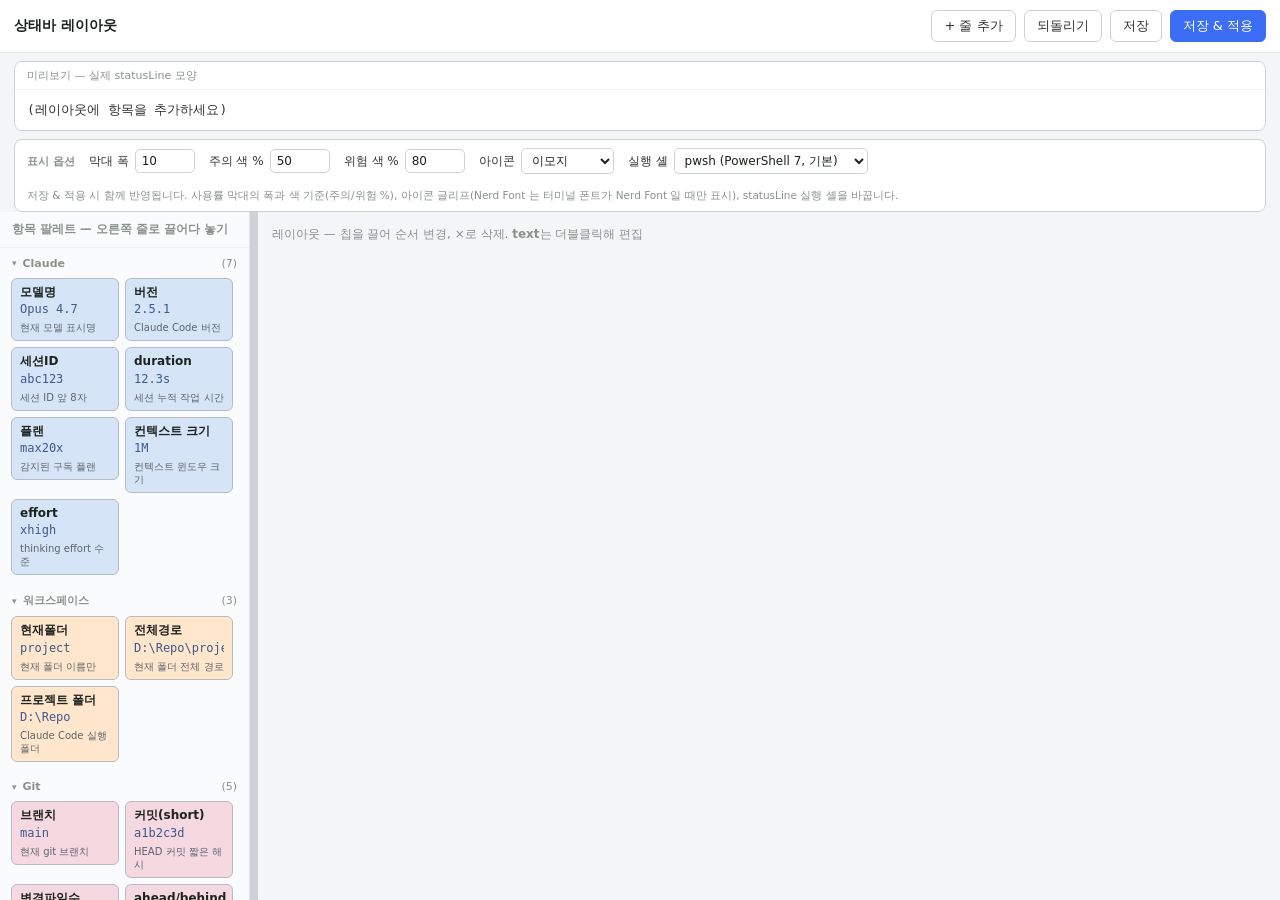
<file: ClaudeCodeStatusBar/web/index.html>
<!doctype html>
<html lang="ko">
<head>
<meta charset="utf-8">
<meta name="viewport" content="width=device-width, initial-scale=1">
<title>상태바 설정</title>
<link rel="stylesheet" href="app.css">
</head>
<body>
<div class="editor">
  <header class="toolbar">
    <span class="title">상태바 레이아웃</span>
    <div class="tools">
      <button id="addRow" class="btn">+ 줄 추가</button>
      <button id="reloadBtn" class="btn">되돌리기</button>
      <button id="saveBtn" class="btn">저장</button>
      <button id="applyBtn" class="btn primary">저장 &amp; 적용</button>
    </div>
  </header>

  <div id="toast" class="toast" hidden></div>

  <section class="preview-box">
    <div class="preview-head">미리보기 — 실제 statusLine 모양</div>
    <pre id="preview" class="preview">(레이아웃에 항목을 추가하세요)</pre>
  </section>

  <section class="opts">
    <span class="opts-title">표시 옵션</span>
    <label class="opt">막대 폭
      <input id="optBarW" type="number" min="4" max="40" step="1" value="10">
    </label>
    <label class="opt">주의 색 %
      <input id="optWarn" type="number" min="1" max="99" step="1" value="50">
    </label>
    <label class="opt">위험 색 %
      <input id="optCrit" type="number" min="2" max="100" step="1" value="80">
    </label>
    <label class="opt">아이콘
      <select id="optIcon">
        <option value="emoji">이모지</option>
        <option value="nerd">Nerd Font</option>
      </select>
    </label>
    <label class="opt">실행 셸
      <select id="optShell">
        <option value="pwsh">pwsh (PowerShell 7, 기본)</option>
        <option value="powershell">powershell (Windows 내장)</option>
      </select>
    </label>
    <span class="opts-hint">저장 &amp; 적용 시 함께 반영됩니다. 사용률 막대의 폭과 색 기준(주의/위험 %), 아이콘 글리프(Nerd Font 는 터미널 폰트가 Nerd Font 일 때만 표시), statusLine 실행 셸을 바꿉니다.</span>
  </section>

  <div class="main">
    <aside class="palette">
      <div class="palette-head">항목 팔레트 — 오른쪽 줄로 끌어다 놓기</div>
      <div id="paletteBody" class="palette-body"></div>
    </aside>
    <div id="splitter" class="splitter" title="드래그하여 팔레트/레이아웃 너비 조절"></div>
    <section class="canvas">
      <div class="canvas-head">레이아웃 — 칩을 끌어 순서 변경, ×로 삭제. <b>text</b>는 더블클릭해 편집</div>
      <div id="rows" class="rows"></div>
    </section>
  </div>
</div>
<script src="app.js"></script>
</body>
</html>
</file>
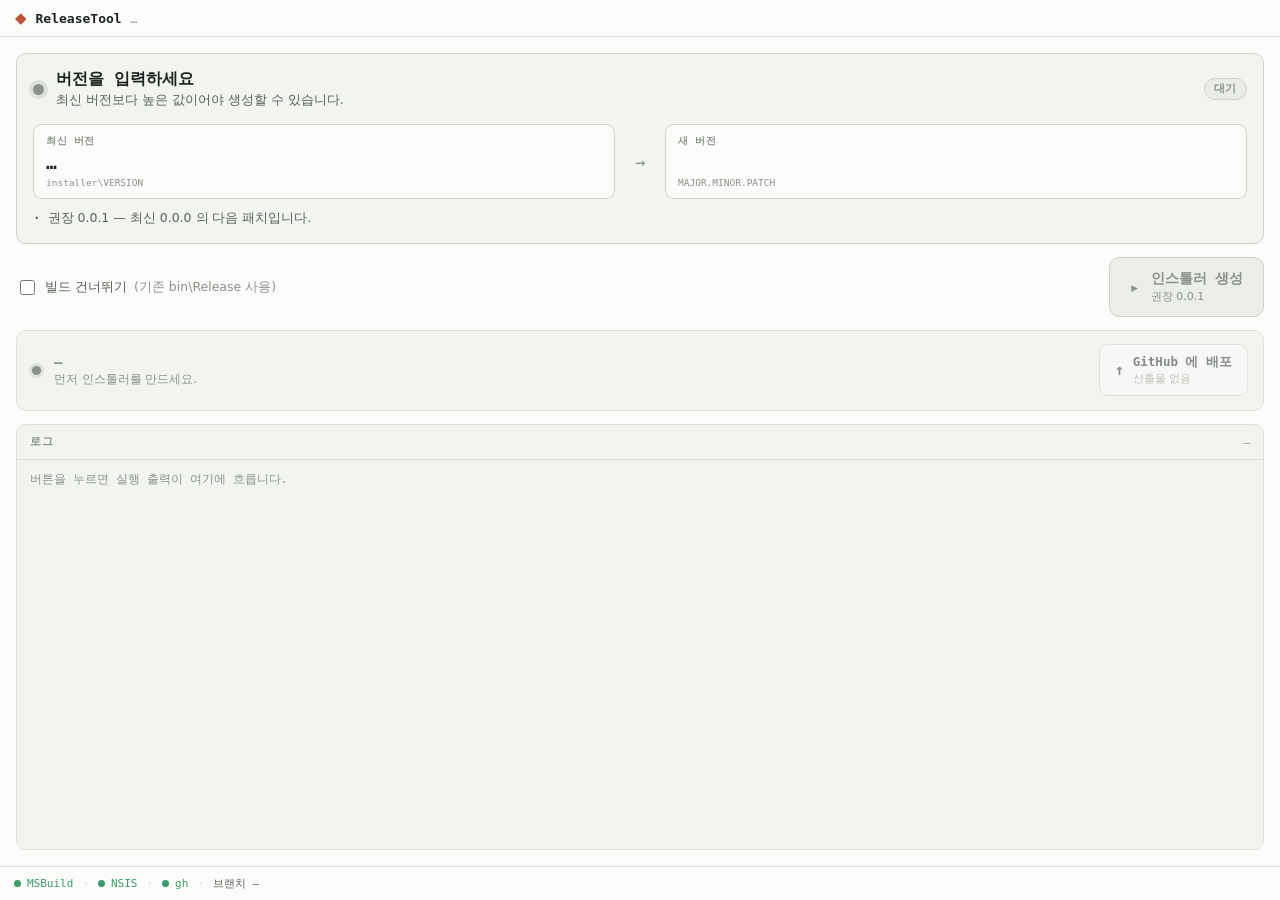
<file: ReleaseTool/web/index.html>
<!DOCTYPE html>
<html lang="ko" data-theme="light">
<head>
  <meta charset="utf-8" />
  <meta name="viewport" content="width=device-width, initial-scale=1" />
  <title>ReleaseTool</title>
  <link rel="stylesheet" href="app.css" />
</head>
<body>
  <div class="win">

    <!-- 타이틀바 -->
    <div class="titlebar">
      <div class="tb-id">
        <span class="tb-mark" aria-hidden="true">◆</span>
        <span class="tb-name">ReleaseTool</span>
        <span class="tb-path" id="repoPath">…</span>
      </div>
    </div>

    <div class="body">

      <!-- 버전 카드 -->
      <section class="vercard" id="verCard">
        <div class="ver-head">
          <span class="dot" aria-hidden="true"></span>
          <div>
            <h2 class="ver-title" id="verTitle">버전을 입력하세요</h2>
            <p class="ver-sub" id="verSub">최신 버전보다 높은 값이어야 생성할 수 있습니다.</p>
          </div>
          <span class="ver-badge" id="verBadge">대기</span>
        </div>

        <div class="ver-flow">
          <div class="vnode">
            <span class="vnode-label">최신 버전</span>
            <span class="vnode-val" id="latestVal">…</span>
            <span class="vnode-src">installer\VERSION</span>
          </div>

          <div class="ver-arrow" aria-hidden="true">→</div>

          <div class="vnode vnode-input">
            <label class="vnode-label" for="verInput">새 버전</label>
            <!-- placeholder 는 app.js 가 installer\VERSION 의 다음 패치로 채운다 -->
            <input id="verInput" type="text" inputmode="decimal"
                   autocomplete="off" spellcheck="false" aria-describedby="verMsg" />
            <span class="vnode-src">MAJOR.MINOR.PATCH</span>
          </div>
        </div>

        <p class="ver-msg" id="verMsg" role="status">
          <span class="mark" aria-hidden="true">·</span>
          <span id="verMsgText">버전을 입력하면 여기에 검증 결과가 표시됩니다.</span>
        </p>
      </section>

      <!-- 옵션 + 실행 -->
      <div class="runrow">
        <label class="opt">
          <input type="checkbox" id="optSkipBuild" />
          빌드 건너뛰기 <span class="opt-dim">(기존 bin\Release 사용)</span>
        </label>

        <button class="go" id="goBtn" type="button" disabled>
          <span class="go-arrow" aria-hidden="true">▸</span>
          <span class="go-text">
            <b>인스톨러 생성</b>
            <small id="goSub">버전 검증 대기 중</small>
          </span>
        </button>
      </div>

      <!-- 배포 -->
      <section class="pubcard p-none" id="pubCard">
        <span class="pub-dot" aria-hidden="true"></span>
        <div class="pub-text">
          <div class="pub-line1">
            <span class="pub-tag" id="pubTag">—</span>
            <span class="pub-file" id="pubFile"></span>
          </div>
          <span class="pub-note" id="pubNote">먼저 인스톨러를 만드세요.</span>
        </div>
        <button class="pub-btn" id="pubBtn" type="button" disabled>
          <span class="pub-btn-arrow" aria-hidden="true">↑</span>
          <span class="pub-btn-text">
            <b>GitHub 에 배포</b>
            <small id="pubBtnSub">산출물 없음</small>
          </span>
        </button>
      </section>

      <!-- 로그 -->
      <section class="log">
        <div class="log-head">
          <span class="sec-label">로그</span>
          <button class="log-copy" id="copyBtn" type="button" hidden>복사</button>
          <span class="log-step" id="logStep">—</span>
        </div>
        <div class="log-body" id="logBody">
          <p class="log-empty">버튼을 누르면 실행 출력이 여기에 흐릅니다.</p>
        </div>
      </section>

    </div>

    <!-- 상태바 -->
    <div class="statusbar">
      <span class="probe" id="probeMsbuild"><span class="probe-dot" aria-hidden="true"></span>MSBuild</span>
      <span class="sb-sep">·</span>
      <span class="probe" id="probeNsis"><span class="probe-dot" aria-hidden="true"></span>NSIS</span>
      <span class="sb-sep">·</span>
      <span class="probe" id="probeGh"><span class="probe-dot" aria-hidden="true"></span>gh</span>
      <span class="sb-sep">·</span>
      <span class="sb-out" id="sbBranch">브랜치 —</span>
    </div>

  </div>

  <script src="app.js"></script>
</body>
</html>
</file>
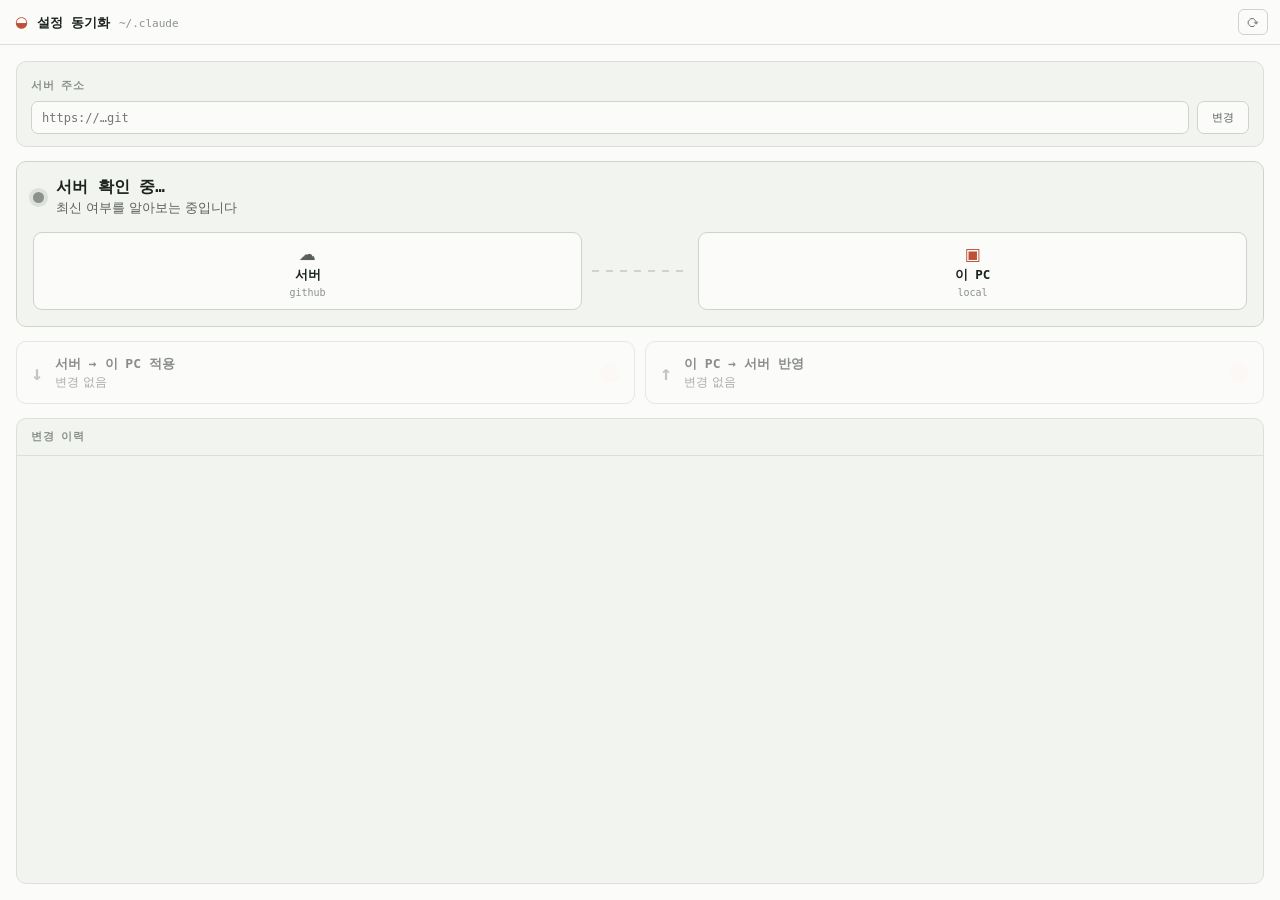
<file: SyncClaudeCodeSetting/web/index.html>
<!doctype html>
<html lang="ko">
<head>
<meta charset="utf-8">
<meta name="viewport" content="width=device-width, initial-scale=1">
<title>설정 동기화 — Claude Code</title>
<link rel="stylesheet" href="app.css">
</head>
<body>
<div class="win">
  <header class="titlebar">
    <div class="tb-id">
      <span class="tb-mark">◒</span>
      <span class="tb-name">설정 동기화</span>
      <span class="tb-path">~/.claude</span>
    </div>
    <div class="tb-controls">
      <button id="refreshBtn" class="tb-btn" title="원격에서 새로고침 (fetch)">⟳</button>
    </div>
  </header>

  <div id="toast" class="toast" hidden></div>

  <!-- 초기 설정 (미설정 감지 시에만 노출) -->
  <section id="setup" class="setup" hidden>
    <div class="setup-box">
    <div id="setupMain">
      <div class="setup-mark">◒</div>
      <h1 class="setup-title">초기 설정</h1>
      <p class="setup-desc">이 PC 의 <code>~/.claude</code> 설정을 서버와 동기화하도록 준비합니다.</p>

      <label class="setup-mode" for="modeUrl">
        <input type="radio" name="setupMode" id="modeUrl" value="url" checked>
        <span class="setup-mode-name">서버 주소를 직접 입력</span>
      </label>
      <div id="paneUrl" class="setup-pane">
        <input id="repoUrl" class="setup-input" type="text" spellcheck="false" autocomplete="off"
               placeholder="https://github.com/OWNER/REPO.git">
      </div>

      <label class="setup-mode" for="modeNew">
        <input type="radio" name="setupMode" id="modeNew" value="new">
        <span class="setup-mode-name">GitHub 계정에 새로 만들기</span>
        <span id="ghState" class="setup-mode-state">확인 중…</span>
      </label>
      <div id="paneNew" class="setup-pane" hidden>
        <input id="newRepoName" class="setup-input" type="text" spellcheck="false" autocomplete="off"
               value="claude-code-settings" placeholder="claude-code-settings">
        <label class="setup-check" for="newRepoPrivate">
          <input type="checkbox" id="newRepoPrivate" checked>
          <span>비공개(private) 저장소로 만들기</span>
        </label>
      </div>

      <div id="ghLoginBox" class="setup-login" hidden>
        <button id="ghLoginBtn" class="setup-login-go">GitHub 로그인</button>
      </div>

      <button id="setupBtn" class="setup-go">시작</button>
      <p id="setupNote" class="setup-note"></p>
    </div>

    <!-- 로그인 대기 — 같은 자리에서 내용만 교체한다(창을 겹치지 않는다) -->
    <div id="setupLogin" hidden>
      <div class="setup-mark">◒</div>
      <h1 class="setup-title">GitHub 로그인</h1>
      <p class="setup-desc">브라우저에서 아래 코드를 입력해 주세요.</p>

      <div class="login-code">
        <b id="ghCode" class="login-code-val">—</b>
        <button id="ghCopy" class="login-copy" type="button">코드 복사</button>
      </div>

      <ol class="login-steps">
        <li class="login-step done"><span class="login-dot">✓</span><span>브라우저를 열었습니다</span></li>
        <li class="login-step now"><span class="login-dot">2</span><span>코드를 넣고 <b>Authorize</b></span></li>
      </ol>

      <div id="ghWait" class="login-wait">
        <span class="login-spin"></span>
        <span id="ghWaitText">승인을 기다리는 중…</span>
      </div>
      <p id="ghEnded" class="login-ended" hidden></p>

      <button id="ghRetry" class="setup-go" hidden>다시 시도</button>
      <button id="ghBack" class="login-back" type="button">← 돌아가기</button>
    </div>
    </div>
  </section>

  <div class="body">
    <section class="remote-cfg">
      <span class="sec-label">서버 주소</span>
      <div class="remote-row">
        <input id="remoteUrl" class="remote-input" type="text" placeholder="https://…git" spellcheck="false" autocomplete="off">
        <button id="remoteSave" class="remote-btn">변경</button>
      </div>
    </section>
    <section id="status" class="status is-idle">
      <div class="status-head">
        <span class="dot"></span>
        <div>
          <h1 id="statusTitle" class="status-title">상태 확인 중…</h1>
          <p id="statusSub" class="status-sub">저장소를 읽는 중입니다.</p>
        </div>
        <span id="statusBadge" class="status-badge" hidden></span>
      </div>
      <div id="wire" class="wire dir-none">
        <div class="node">
          <span class="node-ico">☁</span>
          <span class="node-name">서버</span>
          <span id="nodeRemote" class="node-meta">github</span>
        </div>
        <div class="wire-track"><span id="wireLabel" class="wire-label"></span></div>
        <div class="node node-local">
          <span class="node-ico">▣</span>
          <span class="node-name">이 PC</span>
          <span id="nodeLocal" class="node-meta">local</span>
        </div>
      </div>
    </section>

    <section class="actions">
      <button id="pullBtn" class="act" disabled>
        <span class="act-arrow">↓</span>
        <span class="act-text"><b>서버 → 이 PC 적용</b><small id="pullSub">변경 없음</small></span>
        <span id="pullBadge" class="act-badge" hidden></span>
      </button>
      <button id="pushBtn" class="act" disabled>
        <span class="act-arrow">↑</span>
        <span class="act-text"><b>이 PC → 서버 반영</b><small id="pushSub">변경 없음</small></span>
        <span id="pushBadge" class="act-badge" hidden></span>
      </button>
    </section>

    <section class="history">
      <div class="hist-head">
        <span class="sec-label">변경 이력</span>
        <span id="histCount" class="hist-count"></span>
      </div>
      <ol id="histList" class="hist-list"></ol>
    </section>
  </div>

  <!-- 초기 설정 중에는 숨긴다 — 아직 연결된 서버가 없어 '연결됨' 이 거짓말이 된다 -->
  <footer id="statusbar" class="statusbar" hidden>
    <span id="conn" class="conn"><span class="conn-dot"></span>연결됨</span>
    <span class="sb-sep">·</span>
    <span id="repoUrlFoot" class="sb-repo">—</span>
  </footer>

  <!-- 서버 것으로 맞추면 이 PC 변경이 사라진다. 사라질 것이 있을 때만 이 카드가 뜬다. -->
  <div id="confirm" class="busy" hidden>
    <div class="busy-card" role="dialog" aria-modal="true" aria-labelledby="confirmTitle">
      <div id="confirmTitle" class="busy-title">서버 설정으로 맞출까요?</div>
      <div id="confirmDesc" class="busy-desc"></div>
      <div class="confirm-btns">
        <button id="confirmNo" class="confirm-btn" type="button">취소</button>
        <button id="confirmYes" class="confirm-btn go" type="button">서버 것으로</button>
      </div>
    </div>
  </div>

  <!-- 원격 작업(가져오기/반영/새로고침/초기 설정) 진행 중 화면을 덮어 중복 실행을 막는다 -->
  <div id="busy" class="busy" hidden>
    <div class="busy-card" role="status" aria-live="polite">
      <div class="busy-spinner"></div>
      <div id="busyTitle" class="busy-title">처리 중…</div>
      <div id="busyDesc" class="busy-desc"></div>
    </div>
  </div>
</div>
<script src="app.js"></script>
</body>
</html>
</file>
<file: ClaudeCodeStatusBar/web/app.css>
/* 팔레트 — 라이트 기본, data-theme=dark 시 다크 (셸이 root 에 data-theme 주입).
   칩 배경은 항목 구분용 파스텔(bgFor, JS 인라인)이라 테마와 무관 — 칩 내부 글자는 고정 잉크 사용. */
:root {
  --bg:#f4f5f7; --win:#fff; --s2:#fafbfc; --s3:#eef0f3;
  --ink:#1c221e; --ink2:#333; --ink3:#8a928b; --ink4:#6a6f76;
  --line:#e2e5ea; --line2:#cdd2d9; --line3:#b8bcc2;
  --accent:#3b6ef5; --accent2:#2f5ed6; --on-accent:#fff;
  --good:#2f7d51; --good-bg:#e4f1e9; --good-line:#bfe0cc;
  --crit:#b0392c; --crit-bg:#f7e0db; --crit-line:#e7b6ac;
  --chip-ink:#1c221e; --chip-sample:#3C5A8C; --chip-desc:#5d646d;
}
:root[data-theme="dark"] {
  --bg:#16181b; --win:#1f2226; --s2:#24282d; --s3:#2b3037;
  --ink:#e8eaed; --ink2:#c6cbd2; --ink3:#7e858e; --ink4:#969ca6;
  --line:#2e333a; --line2:#3a4048; --line3:#4a515a;
  --accent:#6b93ff; --accent2:#85a6ff; --on-accent:#10151f;
  --good:#5ebe86; --good-bg:#16281e; --good-line:#274a36;
  --crit:#d65f50; --crit-bg:#2e1a17; --crit-line:#4a2620;
}

* { box-sizing: border-box; margin: 0; padding: 0; }
html, body { height: 100%; }
body {
  font-family: "Segoe UI", system-ui, sans-serif;
  background: var(--bg); color: var(--ink); overflow: hidden;
}
.editor { height: 100vh; display: flex; flex-direction: column; }

.toolbar {
  display: flex; align-items: center; gap: 12px;
  padding: 10px 14px; background: var(--win); border-bottom: 1px solid var(--line); flex: none;
}
.title { font-weight: 600; font-size: 0.875rem; }
.tools { margin-left: auto; display: flex; gap: 8px; }
.btn {
  border: 1px solid var(--line2); background: var(--win); color: var(--ink2);
  padding: 6px 12px; border-radius: 6px; font-size: 0.8125rem; cursor: pointer;
  font-family: inherit;
}
.btn:hover { background: var(--s3); }
.btn.primary { background: var(--accent); border-color: var(--accent); color: var(--on-accent); }
.btn.primary:hover { background: var(--accent2); }

.toast {
  margin: 8px 14px -2px; padding: 8px 12px; border-radius: 6px; font-size: 0.8125rem;
  border: 1px solid var(--line2); background: var(--s3); color: var(--ink);
}
.toast.ok  { background: var(--good-bg); border-color: var(--good-line); color: var(--good); }
.toast.err { background: var(--crit-bg); border-color: var(--crit-line); color: var(--crit); }

/* 미리보기 (실제 statusLine 모양) */
.preview-box { margin: 8px 14px 0; border: 1px solid var(--line2); border-radius: 8px; background: var(--win); flex: none; }
.preview-head { padding: 6px 12px; font-size: 0.6875rem; color: var(--ink3); border-bottom: 1px solid var(--s3); }
.preview {
  padding: 10px 12px; margin: 0;
  font-family: "Cascadia Code", "Consolas", ui-monospace, monospace;
  font-size: 0.8125rem; line-height: 1.55; color: var(--ink2);
  white-space: pre; overflow-x: auto; max-height: 120px; overflow-y: auto;
}

/* 표시 옵션 (막대 폭/색 임계값/아이콘/실행 셸 — 저장&적용 시 config.json options 로 기록) */
.opts {
  display: flex; align-items: center; gap: 14px; flex-wrap: wrap;
  margin: 8px 14px 0; padding: 8px 12px;
  border: 1px solid var(--line2); border-radius: 8px; background: var(--win); flex: none;
}
.opts-title { font-size: 0.6875rem; font-weight: 600; color: var(--ink3); }
.opt { display: flex; align-items: center; gap: 6px; font-size: 0.75rem; color: var(--ink2); white-space: nowrap; }
.opt input, .opt select {
  font-size: 0.75rem; padding: 4px 6px; border: 1px solid var(--line2); border-radius: 5px;
  background: var(--win); color: var(--ink); font-family: inherit;
}
.opt input[type="number"] { width: 60px; }
.opts-hint { flex-basis: 100%; font-size: 0.65625rem; color: var(--ink3); line-height: 1.4; }

.main { flex: 1; display: flex; min-height: 0; }

/* 팔레트 ↔ 레이아웃 너비 조절 손잡이 */
.splitter {
  position: relative;
  flex: 0 0 8px; cursor: ew-resize;
  background: var(--line2); transition: background .12s;
}
/* hover/드래그 hit 영역을 좌우로 넓혀 얇은 손잡이에서도 ew-resize 커서가 잡히게.
   ew-resize(↔)는 Windows 시스템 커서(IDC_SIZEWE)라 사용자 커스텀 포인터 테마가 반영된다.
   col-resize 는 WebView2(Chromium)가 자체 번들 커서로 그려 테마가 무시되므로 쓰지 않는다. */
.splitter::before {
  content: ""; position: absolute; top: 0; bottom: 0; left: -5px; right: -5px; cursor: ew-resize;
}
.splitter:hover, .splitter.dragging { background: var(--line3); }

/* 팔레트 — 칩에 이름 + 예시값 + 설명 */
.palette { flex: 0 0 250px; border-right: 1px solid var(--line); background: var(--s2); overflow-y: auto; }
.palette-head {
  padding: 10px 12px; font-size: 0.71875rem; font-weight: 600; color: var(--ink3);
  position: sticky; top: 0; background: var(--s2); border-bottom: 1px solid var(--s3);
}
.pal-group { padding: 2px 8px 6px; }
.pal-cat {
  display: flex; align-items: center; gap: 6px; width: 100%;
  border: 0; background: transparent; cursor: pointer; text-align: left;
  padding: 7px 4px 5px; font-size: 0.6875rem; font-weight: 600; color: var(--ink3);
  border-radius: 5px; font-family: inherit;
}
.pal-cat:hover { color: var(--ink2); background: var(--s3); }
.pal-arrow { font-size: 0.5625rem; color: var(--ink3); display: inline-block; transition: transform .15s; }
.pal-group.collapsed .pal-arrow { transform: rotate(-90deg); }
.pal-count { margin-left: auto; color: var(--ink3); font-weight: 400; }
.pal-group.collapsed .pal-items { display: none; }
.pal-chip {
  display: inline-block; vertical-align: top; width: 108px;
  margin: 3px; padding: 6px 8px; border: 1px solid var(--line3); border-radius: 6px; cursor: grab;
  color: var(--chip-ink);
}
.pal-chip:hover { border-color: var(--accent); }
.chip-name { font-weight: 600; font-size: 0.75rem; line-height: 1.2; }
.chip-sample {
  font-family: "Cascadia Code", "Consolas", monospace; font-size: 0.75rem; color: var(--chip-sample);
  margin-top: 3px; min-height: 16px; overflow: hidden; white-space: nowrap;
}
.pal-chip.is-icon .chip-sample { font-size: 1.25rem; }
.chip-desc { font-size: 0.625rem; color: var(--chip-desc); margin-top: 3px; line-height: 1.3; }

/* 캔버스 */
.canvas { flex: 1; overflow-y: auto; padding: 14px; }
.canvas-head { font-size: 0.75rem; color: var(--ink3); margin-bottom: 10px; }
.rows { display: flex; flex-direction: column; gap: 10px; }
.row { display: flex; align-items: flex-start; gap: 8px; }
.dropzone {
  flex: 1; min-height: 44px; display: flex; flex-wrap: wrap; align-items: center; gap: 6px;
  padding: 8px; background: var(--win); border: 1px dashed var(--line2); border-radius: 8px;
}
.dropzone.over { border-color: var(--accent); background: color-mix(in srgb, var(--accent) 10%, var(--win)); }
.chip {
  display: inline-flex; align-items: center; gap: 6px;
  padding: 4px 6px 4px 10px; font-size: 0.75rem;
  border: 1px solid var(--line3); border-radius: 6px; cursor: grab;
  color: var(--chip-ink);
}
.chip.editable { cursor: pointer; }
.chip.dragging { opacity: .4; }
.chip-lab { white-space: nowrap; }
.chip-del { border: 0; background: transparent; color: var(--chip-desc); cursor: pointer; font-size: 0.875rem; line-height: 1; padding: 0 2px; }
.chip-del:hover { color: #b0392c; }
.row-del {
  border: 1px solid var(--crit-line); background: var(--win); color: var(--crit);
  padding: 8px 10px; border-radius: 6px; font-size: 0.75rem; cursor: pointer; white-space: nowrap;
  font-family: inherit;
}
.row-del:hover { background: var(--crit-bg); }
.empty-hint { color: var(--ink3); font-size: 0.75rem; padding: 2px 4px; }

button:focus-visible, .pal-chip:focus-visible { outline: 2px solid var(--accent); outline-offset: 1px; }
</file>
<file: ReleaseTool/web/app.css>
/* ReleaseTool — 팔레트/글꼴은 앱(Core/web/shell.css, sync/app.css)과 같은 토큰을 쓴다.
   별개 exe 지만 같은 제품군으로 보이게 하려는 의도. */
:root {
  --bg:#E9ECE8; --win:#FBFCFA; --s2:#F2F4F0; --s3:#EAEDE8;
  --ink:#1C221E; --ink2:#586059; --ink3:#8A928B;
  --line:#DCE0DA; --line2:#CED3CC;
  --accent:#BD5138; --accent2:#A5442E; --on-accent:#FCF6F3;
  --good:#3B9A66; --good-bg:#E4F1E9; --good-line:#BFE0CC;
  --warn:#B07D1C; --warn-bg:#F6ECD3; --warn-line:#E7D3A0;
  --crit:#BC463A; --crit-bg:#F7E0DB; --crit-line:#E7B6AC;
  --font-mono:"Cascadia Code","Cascadia Mono",Consolas,ui-monospace,monospace;
  --font-ui:"Segoe UI Variable Text","Segoe UI",system-ui,sans-serif;
}
:root[data-theme="dark"] {
  --bg:#121514; --win:#1C201F; --s2:#232827; --s3:#2A302E;
  --ink:#E9ECE7; --ink2:#9BA39C; --ink3:#6C746E;
  --line:#2C322F; --line2:#363D3A;
  --accent:#DE7757; --accent2:#E88A6E; --on-accent:#2A1712;
  --good:#5EBE86; --good-bg:#16281E; --good-line:#274A36;
  --warn:#D2A03A; --warn-bg:#2C2413; --warn-line:#4A3C1D;
  --crit:#D65F50; --crit-bg:#2E1A17; --crit-line:#4A2620;
}

* { box-sizing:border-box; }
[hidden] { display:none !important; }
html, body { height:100%; }
body {
  margin:0; background:var(--bg); color:var(--ink); font-family:var(--font-ui);
  -webkit-font-smoothing:antialiased; overflow:hidden;
}
.win { height:100vh; display:flex; flex-direction:column; background:var(--win); }

/* ----- 타이틀바 ----- */
.titlebar {
  display:flex; align-items:center; gap:10px; padding:9px 12px 9px 15px;
  border-bottom:1px solid var(--line); user-select:none; flex:none;
}
.tb-id { display:flex; align-items:baseline; gap:9px; min-width:0; }
.tb-mark { color:var(--accent); font-size:0.9375rem; flex:none; }
.tb-name { font-family:var(--font-mono); font-weight:600; font-size:0.8125rem; flex:none; }
.tb-path {
  font-family:var(--font-mono); font-size:0.6875rem; color:var(--ink3);
  overflow:hidden; text-overflow:ellipsis; white-space:nowrap;
}

/* ----- 본문 ----- */
.body { flex:1; overflow:hidden; padding:16px; display:flex; flex-direction:column; gap:13px; min-height:0; }

/* ----- 버전 카드 ----- */
.vercard {
  flex:none; border:1px solid var(--line2); background:var(--s2);
  border-radius:10px; padding:15px 16px 16px;
  transition:border-color .18s, background .18s;
}
.vercard.is-ok   { border-color:var(--good-line); background:var(--good-bg); }
.vercard.is-bad  { border-color:var(--crit-line); background:var(--crit-bg); }
.vercard.is-busy { border-color:var(--line2); background:var(--s2); }

.ver-head { display:flex; align-items:center; gap:12px; }
.dot {
  width:11px; height:11px; border-radius:50%; flex:none; background:var(--ink3);
  box-shadow:0 0 0 4px color-mix(in srgb, var(--ink3) 20%, transparent);
  transition:background .18s, box-shadow .18s;
}
.is-ok  .dot { background:var(--good); box-shadow:0 0 0 4px color-mix(in srgb, var(--good) 22%, transparent); }
.is-bad .dot { background:var(--crit); box-shadow:0 0 0 4px color-mix(in srgb, var(--crit) 22%, transparent); }
.is-busy .dot {
  background:var(--accent);
  box-shadow:0 0 0 4px color-mix(in srgb, var(--accent) 22%, transparent);
  animation:pulse 1.6s ease-in-out infinite;
}
@keyframes pulse { 0%,100%{opacity:1;} 50%{opacity:.4;} }

.ver-title { margin:0; font-family:var(--font-mono); font-size:1rem; font-weight:600; }
.ver-sub { margin:2px 0 0; font-size:0.78125rem; color:var(--ink2); }
.ver-badge {
  margin-left:auto; flex:none;
  font-family:var(--font-mono); font-size:0.65625rem; font-weight:600;
  text-transform:uppercase; letter-spacing:.6px; padding:3px 9px; border-radius:999px;
  color:var(--ink3); border:1px solid var(--line2);
  background:color-mix(in srgb, var(--ink3) 8%, transparent);
}
.is-ok   .ver-badge { color:var(--good); border-color:var(--good-line); background:color-mix(in srgb, var(--good) 12%, transparent); }
.is-bad  .ver-badge { color:var(--crit); border-color:var(--crit-line); background:color-mix(in srgb, var(--crit) 12%, transparent); }
.is-busy .ver-badge { color:var(--accent); border-color:var(--accent); background:color-mix(in srgb, var(--accent) 12%, transparent); }

.ver-flow { margin-top:15px; display:grid; grid-template-columns:1fr 34px 1fr; align-items:stretch; gap:8px; }
.vnode {
  background:var(--win); border:1px solid var(--line2); border-radius:9px;
  padding:10px 12px; display:flex; flex-direction:column; gap:4px; min-width:0;
}
.vnode-label {
  font-family:var(--font-mono); font-size:0.59375rem; font-weight:600;
  text-transform:uppercase; letter-spacing:.6px; color:var(--ink3);
}
.vnode-val {
  font-family:var(--font-mono); font-size:1.125rem; font-weight:600;
  font-variant-numeric:tabular-nums; color:var(--ink);
}
.vnode-src { font-family:var(--font-mono); font-size:0.59375rem; color:var(--ink3); }
.vnode-input:focus-within { border-color:var(--accent); box-shadow:0 0 0 3px color-mix(in srgb, var(--accent) 18%, transparent); }
.is-bad .vnode-input:focus-within { border-color:var(--crit); box-shadow:0 0 0 3px color-mix(in srgb, var(--crit) 18%, transparent); }
#verInput {
  width:100%; border:0; outline:0; padding:0; background:transparent;
  font-family:var(--font-mono); font-size:1.125rem; font-weight:600;
  font-variant-numeric:tabular-nums; color:var(--ink);
}
#verInput::placeholder { color:var(--ink3); font-weight:400; }
#verInput:disabled { color:var(--ink3); }

.ver-arrow { display:grid; place-items:center; font-family:var(--font-mono); font-size:1.0625rem; color:var(--ink3); }
.is-ok  .ver-arrow { color:var(--good); }
.is-bad .ver-arrow { color:var(--crit); }

.ver-msg {
  margin:11px 0 0; display:flex; align-items:flex-start; gap:7px;
  font-size:0.78125rem; color:var(--ink2); min-height:1.3em;
}
.ver-msg .mark { flex:none; font-family:var(--font-mono); font-weight:700; }
.is-ok  .ver-msg { color:var(--good); }
.is-bad .ver-msg { color:var(--crit); }

/* ----- 옵션 + 실행 ----- */
.runrow { display:flex; align-items:center; gap:14px; flex:none; flex-wrap:wrap; }
.opt { display:flex; align-items:center; gap:7px; font-size:0.78125rem; color:var(--ink2); cursor:pointer; }
.opt input { width:15px; height:15px; accent-color:var(--accent); cursor:pointer; }
.opt:hover { color:var(--ink); }
.opt-dim { color:var(--ink3); }

.go {
  margin-left:auto; display:flex; align-items:center; gap:11px;
  padding:12px 20px; border-radius:10px; cursor:pointer;
  border:1px solid var(--accent); background:var(--accent); color:var(--on-accent);
  font-family:var(--font-ui);
  box-shadow:0 6px 16px -8px var(--accent);
  transition:transform .08s, background .12s, box-shadow .12s;
}
.go-arrow { font-family:var(--font-mono); font-size:1.0625rem; font-weight:700; }
.go-text { display:flex; flex-direction:column; align-items:flex-start; gap:1px; }
.go-text b { font-family:var(--font-mono); font-size:0.84375rem; font-weight:600; }
.go-text small { font-size:0.6875rem; color:color-mix(in srgb, var(--on-accent) 76%, transparent); }
.go:hover:not([disabled]) { background:var(--accent2); transform:translateY(-1px); }
.go[disabled] {
  cursor:not-allowed; background:var(--s3); border-color:var(--line2);
  color:var(--ink3); box-shadow:none; transform:none;
}
.go[disabled] .go-text small { color:var(--ink3); }

/* ----- 배포 카드 -----
   생성(로컬, 반복 가능)과 배포(원격, 되돌리기 어려움)를 다른 버튼으로 나눈다.
   한 버튼에 체크박스로 묶으면 켜둔 것을 잊고 눌렀을 때 그대로 공개된다. */
.pubcard {
  flex:none; border:1px solid var(--line2); background:var(--s2);
  border-radius:10px; padding:13px 15px 14px;
  display:flex; align-items:center; gap:13px; flex-wrap:wrap;
  transition:border-color .18s, background .18s;
}
.pubcard.p-ready { border-color:var(--line2); background:var(--s2); }
.pubcard.p-done  { border-color:var(--good-line); background:var(--good-bg); }
.pubcard.p-block { border-color:var(--warn-line); background:var(--warn-bg); }
.pubcard.p-none  { border-color:var(--line); background:var(--s2); }
.pubcard.p-busy  { border-color:var(--accent); background:var(--s2); }

.pub-dot {
  width:9px; height:9px; border-radius:50%; flex:none; background:var(--ink3);
  box-shadow:0 0 0 3px color-mix(in srgb, var(--ink3) 18%, transparent);
}
.p-ready .pub-dot { background:var(--accent); box-shadow:0 0 0 3px color-mix(in srgb, var(--accent) 20%, transparent); }
.p-done  .pub-dot { background:var(--good);   box-shadow:0 0 0 3px color-mix(in srgb, var(--good) 20%, transparent); }
.p-block .pub-dot { background:var(--warn);   box-shadow:0 0 0 3px color-mix(in srgb, var(--warn) 20%, transparent); }
.p-busy  .pub-dot { background:var(--accent); box-shadow:0 0 0 3px color-mix(in srgb, var(--accent) 20%, transparent);
  animation:pulse 1.6s ease-in-out infinite; }

.pub-text { display:flex; flex-direction:column; gap:2px; min-width:0; flex:1; }
.pub-line1 { display:flex; align-items:baseline; gap:9px; flex-wrap:wrap; min-width:0; }
.pub-tag {
  font-family:var(--font-mono); font-size:0.875rem; font-weight:600;
  font-variant-numeric:tabular-nums; color:var(--ink);
}
.p-block .pub-tag, .p-none .pub-tag { color:var(--ink3); }
.pub-file {
  font-family:var(--font-mono); font-size:0.71875rem; color:var(--ink2);
  overflow:hidden; text-overflow:ellipsis; white-space:nowrap; min-width:0;
}
.pub-note { font-size:0.71875rem; color:var(--ink2); }
.p-done  .pub-note { color:var(--good); }
.p-block .pub-note { color:var(--warn); }
.p-none  .pub-note { color:var(--ink3); }
.pub-note code {
  font-family:var(--font-mono); font-size:0.6875rem;
  background:color-mix(in srgb, var(--ink) 8%, transparent);
  padding:1px 5px; border-radius:4px;
}

.pub-btn {
  flex:none; display:flex; align-items:center; gap:9px;
  padding:9px 15px; border-radius:9px; cursor:pointer;
  border:1px solid var(--line2); background:var(--win); color:var(--ink);
  font-family:var(--font-ui);
  transition:transform .08s, background .12s, border-color .12s;
}
.pub-btn-arrow { font-family:var(--font-mono); font-size:0.9375rem; font-weight:700; }
.pub-btn-text { display:flex; flex-direction:column; align-items:flex-start; gap:1px; }
.pub-btn-text b { font-family:var(--font-mono); font-size:0.78125rem; font-weight:600; }
.pub-btn-text small { font-size:0.65625rem; color:var(--ink3); }
.pub-btn:hover:not([disabled]) { border-color:var(--accent); color:var(--accent); transform:translateY(-1px); }
.pub-btn:hover:not([disabled]) small { color:var(--accent); }
.pub-btn[disabled] { cursor:not-allowed; opacity:.5; transform:none; }

/* ----- 로그 ----- */
.log {
  flex:1; min-height:0; border:1px solid var(--line); border-radius:10px;
  background:var(--s2); display:flex; flex-direction:column; overflow:hidden;
}
.log-head { display:flex; align-items:center; gap:10px; padding:10px 13px; border-bottom:1px solid var(--line); flex:none; }
.sec-label {
  font-family:var(--font-mono); font-size:0.65625rem; font-weight:600;
  text-transform:uppercase; letter-spacing:.7px; color:var(--ink3);
}
.log-copy {
  font-family:var(--font-mono); font-size:0.6875rem; padding:3px 9px;
  border:1px solid var(--line2); border-radius:6px;
  background:var(--win); color:var(--ink2); cursor:pointer;
}
.log-copy:hover { border-color:var(--accent); color:var(--accent); }
.log-step { margin-left:auto; font-family:var(--font-mono); font-size:0.6875rem; color:var(--ink3); font-variant-numeric:tabular-nums; }
.log-body { flex:1; min-height:0; overflow:auto; padding:9px 13px 12px; font-family:var(--font-mono); font-size:0.71875rem; line-height:1.75; }
.log-empty { margin:0; color:var(--ink3); }
.ln { display:flex; gap:9px; white-space:pre-wrap; word-break:break-word; }
.ln-txt { min-width:0; color:var(--ink2); }
.ln.step .ln-txt { color:var(--ink); font-weight:600; }
.ln.ok   .ln-txt { color:var(--good); font-weight:600; }
.ln.err  .ln-txt { color:var(--crit); font-weight:600; }
.ln.cmd  .ln-txt { color:var(--accent); font-weight:600; }

/* ----- 상태바 ----- */
.statusbar {
  display:flex; align-items:center; gap:9px; padding:9px 14px; border-top:1px solid var(--line);
  background:var(--win); font-family:var(--font-mono); font-size:0.6875rem; color:var(--ink3); flex:none;
}
.probe { display:flex; align-items:center; gap:6px; color:var(--good); }
.probe.off { color:var(--crit); }
.probe-dot { width:7px; height:7px; border-radius:50%; background:currentColor; flex:none; }
.sb-sep { color:var(--line2); }
.sb-out { color:var(--ink2); overflow:hidden; text-overflow:ellipsis; white-space:nowrap; }

button:focus-visible, input:focus-visible { outline:2px solid var(--accent); outline-offset:2px; }
@media (prefers-reduced-motion: reduce) { * { animation:none !important; transition:none !important; } }
</file>
<file: SyncClaudeCodeSetting/web/app.css>
:root {
  --bg:#E9ECE8; --win:#FBFCFA; --s2:#F2F4F0; --s3:#EAEDE8;
  --ink:#1C221E; --ink2:#586059; --ink3:#8A928B;
  --line:#DCE0DA; --line2:#CED3CC;
  --accent:#BD5138; --accent2:#A5442E; --on-accent:#FCF6F3;
  --good:#3B9A66; --good-bg:#E4F1E9; --good-line:#BFE0CC;
  --warn:#B07D1C; --warn-bg:#F6ECD3; --warn-line:#E7D3A0;
  --crit:#BC463A; --crit-bg:#F7E0DB; --crit-line:#E7B6AC;
  --font-mono:"Cascadia Code","Cascadia Mono","Consolas",ui-monospace,monospace;
  --font-ui:"Segoe UI Variable Text","Segoe UI",system-ui,sans-serif;
}
:root[data-theme="dark"] {
  --bg:#121514; --win:#1C201F; --s2:#232827; --s3:#2A302E;
  --ink:#E9ECE7; --ink2:#9BA39C; --ink3:#6C746E;
  --line:#2C322F; --line2:#363D3A;
  --accent:#DE7757; --accent2:#E88A6E; --on-accent:#2A1712;
  --good:#5EBE86; --good-bg:#16281E; --good-line:#274A36;
  --warn:#D2A03A; --warn-bg:#2C2413; --warn-line:#4A3C1D;
  --crit:#D65F50; --crit-bg:#2E1A17; --crit-line:#4A2620;
}

* { box-sizing:border-box; }
html, body { height:100%; }
body {
  margin:0; background:var(--bg); color:var(--ink); font-family:var(--font-ui);
  -webkit-font-smoothing:antialiased; overflow:hidden;
}
.win { height:100vh; display:flex; flex-direction:column; background:var(--win); }

/* title bar */
.titlebar {
  display:flex; align-items:center; gap:10px; padding:9px 12px 9px 15px;
  border-bottom:1px solid var(--line); user-select:none; flex:none;
}
.tb-id { display:flex; align-items:baseline; gap:9px; min-width:0; }
.tb-mark { color:var(--accent); font-size:0.9375rem; }
.tb-name { font-family:var(--font-mono); font-weight:600; font-size:0.8125rem; }
.tb-path { font-family:var(--font-mono); font-size:0.6875rem; color:var(--ink3); }
.tb-controls { margin-left:auto; display:flex; gap:4px; }
.tb-btn {
  font-size:0.875rem; width:30px; height:26px; border:1px solid var(--line2);
  border-radius:6px; background:var(--win); color:var(--ink2); cursor:pointer;
  display:grid; place-items:center;
}
.tb-btn:hover { background:var(--s3); color:var(--ink); }

/* toast */
.toast {
  margin:10px 16px -4px; padding:9px 13px; border-radius:8px; font-size:0.8125rem;
  border:1px solid var(--line2); background:var(--s2); color:var(--ink);
}
.toast.ok  { background:var(--good-bg); border-color:var(--good-line); color:var(--good); }
.toast.err { background:var(--crit-bg); border-color:var(--crit-line); color:var(--crit); }

.body { flex:1; overflow:hidden; padding:16px; display:flex; flex-direction:column; gap:14px; min-height:0; }

/* status */
.status { border:1px solid var(--line2); background:var(--s2); border-radius:10px; padding:15px 16px 16px; flex:none; }
.status.is-good { border-color:var(--good-line); background:var(--good-bg); }
.status.is-warn { border-color:var(--warn-line); background:var(--warn-bg); }
.status.is-push { border-color:var(--line2); background:var(--s2); }
.status-head { display:flex; align-items:center; gap:12px; }
.dot { width:11px; height:11px; border-radius:50%; background:var(--ink3); flex:none;
  box-shadow:0 0 0 4px color-mix(in srgb, var(--ink3) 20%, transparent); }
.is-good .dot { background:var(--good); box-shadow:0 0 0 4px color-mix(in srgb, var(--good) 22%, transparent); }
.is-warn .dot { background:var(--warn); box-shadow:0 0 0 4px color-mix(in srgb, var(--warn) 22%, transparent);
  animation:pulse 2.4s ease-in-out infinite; }
.is-push .dot { background:var(--accent); box-shadow:0 0 0 4px color-mix(in srgb, var(--accent) 22%, transparent); }
@keyframes pulse { 0%,100%{opacity:1;} 50%{opacity:.45;} }
.status-title { margin:0; font-family:var(--font-mono); font-size:1rem; font-weight:600; }
.status-sub { margin:2px 0 0; font-size:0.78125rem; color:var(--ink2); }
.status-badge { margin-left:auto; font-family:var(--font-mono); font-size:0.65625rem; font-weight:600;
  text-transform:uppercase; letter-spacing:.6px; padding:3px 9px; border-radius:999px;
  color:var(--warn); border:1px solid var(--warn-line);
  background:color-mix(in srgb, var(--warn) 10%, transparent); }

/* wire */
.wire { margin-top:15px; display:grid; grid-template-columns:1fr minmax(70px,100px) 1fr; align-items:center; gap:8px; }
.node { display:flex; flex-direction:column; align-items:center; gap:3px; text-align:center;
  background:var(--win); border:1px solid var(--line2); border-radius:9px; padding:11px 8px; }
.node-ico { font-size:1.0625rem; color:var(--ink2); }
.node-local .node-ico { color:var(--accent); }
.node-name { font-family:var(--font-mono); font-size:0.78125rem; font-weight:600; }
.node-meta { font-family:var(--font-mono); font-size:0.625rem; color:var(--ink3); word-break:break-all; }
.wire-track { position:relative; height:22px; }
.wire-label { position:absolute; left:0; right:0; top:-13px; text-align:center;
  font-family:var(--font-mono); font-size:0.59375rem; letter-spacing:.4px; color:var(--ink3); }
.wire-track::before { content:""; position:absolute; top:50%; height:2px; transform:translateY(-50%);
  left:2px; right:2px; background:repeating-linear-gradient(90deg, var(--line2) 0 7px, transparent 7px 14px);
  background-size:14px 2px; }
.wire-track::after { content:""; position:absolute; top:50%; transform:translateY(-50%);
  border:5px solid transparent; opacity:0; }
/* pull: flow toward this PC (right) */
.dir-pull .wire-label { color:var(--warn); }
.dir-pull .wire-track::before { background:repeating-linear-gradient(90deg, var(--warn) 0 7px, transparent 7px 14px);
  background-size:14px 2px; animation:flowR .85s linear infinite; left:2px; right:13px; }
.dir-pull .wire-track::after { right:2px; border-left-color:var(--warn); opacity:1; }
/* push: flow toward server (left) */
.dir-push .wire-label { color:var(--accent); }
.dir-push .wire-track::before { background:repeating-linear-gradient(90deg, var(--accent) 0 7px, transparent 7px 14px);
  background-size:14px 2px; animation:flowL .85s linear infinite; left:13px; right:2px; }
.dir-push .wire-track::after { left:2px; border-right-color:var(--accent); opacity:1; }
@keyframes flowR { to { background-position:14px 0; } }
@keyframes flowL { to { background-position:-14px 0; } }

/* actions */
.actions { display:grid; grid-template-columns:1fr 1fr; gap:10px; flex:none; }
.act { display:flex; align-items:center; gap:12px; text-align:left; padding:13px 14px;
  border-radius:10px; cursor:pointer; border:1px solid var(--line2); background:var(--win);
  color:var(--ink); font-family:var(--font-ui); transition:transform .08s, background .12s; }
.act-arrow { font-family:var(--font-mono); font-size:1.25rem; font-weight:700; flex:none; }
.act-text { display:flex; flex-direction:column; gap:2px; min-width:0; }
.act-text b { font-family:var(--font-mono); font-size:0.8125rem; font-weight:600; }
.act-text small { font-size:0.71875rem; color:var(--ink2); }
.act-badge { margin-left:auto; font-family:var(--font-mono); font-size:0.6875rem; font-weight:700;
  min-width:20px; min-height:20px; padding:0 6px; border-radius:999px; display:grid; place-items:center;
  background:var(--on-accent); color:var(--accent); }
.act.primary { background:var(--accent); border-color:var(--accent); color:var(--on-accent);
  box-shadow:0 6px 16px -8px var(--accent); }
.act.primary .act-text small { color:color-mix(in srgb, var(--on-accent) 78%, transparent); }
.act.primary:hover:not([disabled]) { background:var(--accent2); transform:translateY(-1px); }
.act:hover:not([disabled]):not(.primary) { background:var(--s3); transform:translateY(-1px); }
.act[disabled] { opacity:.5; cursor:not-allowed; }
.act[disabled] .act-arrow { color:var(--ink3); }

/* history */
.history { border:1px solid var(--line); border-radius:10px; background:var(--s2); overflow:hidden;
  flex:1; min-height:0; display:flex; flex-direction:column; }
.hist-head { display:flex; align-items:center; justify-content:space-between; padding:11px 14px;
  border-bottom:1px solid var(--line); flex:none; }
.sec-label { font-family:var(--font-mono); font-size:0.65625rem; font-weight:600; text-transform:uppercase;
  letter-spacing:.7px; color:var(--ink3); }
.hist-count { font-family:var(--font-mono); font-size:0.6875rem; color:var(--ink3); }
.hist-list { list-style:none; margin:0; padding:4px; flex:1; overflow-y:auto; min-height:0; }
.hist-row { display:grid; grid-template-columns:auto 1fr auto auto; align-items:center; gap:11px;
  padding:9px 10px; border-radius:7px; }
.hist-row + .hist-row { border-top:1px solid var(--line); }
.hist-row:hover { background:var(--win); }
.hist-time { font-family:var(--font-mono); font-size:0.78125rem; color:var(--ink2); white-space:nowrap; }
/* 미커밋 변경 행 — 커밋 이력이 아님을 시각적으로 구분 */
.hist-row.uncommitted { background:color-mix(in srgb, var(--accent) 7%, transparent);
  box-shadow:inset 2px 0 0 var(--accent); }
.hist-row.uncommitted .hist-time { color:var(--accent); }
.hist-row.uncommitted .hist-subject { color:var(--ink2); font-style:italic; }
.hist-desc { font-size:0.84375rem; color:var(--ink); min-width:0; display:flex; align-items:center; }
.hist-subject { min-width:0; overflow:hidden; text-overflow:ellipsis; white-space:nowrap; }
.tag { font-family:var(--font-ui); font-size:0.6875rem; font-weight:600; padding:2px 8px; border-radius:6px;
  margin-left:6px; white-space:nowrap; line-height:1.4; flex:none; }
.tag-current { background:var(--good-bg); color:var(--good); border:1px solid var(--good-line); }
.tag-remote { background:var(--warn-bg); color:var(--warn); border:1px solid var(--warn-line); }
.hist-hash { font-family:var(--font-mono); font-size:0.75rem; color:var(--ink3); }
.revert { font-family:var(--font-mono); font-size:0.6875rem; color:var(--ink2); cursor:pointer;
  border:1px solid var(--line2); background:var(--win); border-radius:6px; padding:4px 9px; white-space:nowrap; }
.revert:hover:not([disabled]) { border-color:var(--accent); color:var(--accent); }
.revert[disabled] { visibility:hidden; }

/* status bar */
.statusbar { display:flex; align-items:center; gap:8px; padding:9px 14px; border-top:1px solid var(--line);
  background:var(--win); font-family:var(--font-mono); font-size:0.6875rem; color:var(--ink3); flex:none; }
.statusbar[hidden] { display:none; }   /* [hidden] 이 display:flex 에 지지 않도록 */
.conn { display:flex; align-items:center; gap:6px; color:var(--good); }
.conn.off { color:var(--ink3); }
.conn-dot { width:7px; height:7px; border-radius:50%; background:currentColor; }
.sb-sep { color:var(--line2); }
.sb-repo { color:var(--ink2); word-break:break-all; }

/* 서버 주소 변경 */
.remote-cfg { border:1px solid var(--line); border-radius:10px; background:var(--s2); padding:12px 14px; flex:none; }
.remote-row { display:flex; gap:8px; margin-top:8px; }
.remote-input { flex:1; min-width:0; font-family:var(--font-mono); font-size:0.75rem;
  padding:8px 10px; border:1px solid var(--line2); border-radius:7px; background:var(--win); color:var(--ink); }
.remote-input:focus { outline:2px solid var(--accent); outline-offset:1px; border-color:var(--accent); }
.remote-btn { font-family:var(--font-mono); font-size:0.6875rem; padding:8px 14px; white-space:nowrap;
  border:1px solid var(--line2); background:var(--win); color:var(--ink2); border-radius:7px; cursor:pointer; }
.remote-btn:hover { border-color:var(--accent); color:var(--accent); }

button:focus-visible { outline:2px solid var(--accent); outline-offset:2px; }
@media (prefers-reduced-motion: reduce) { * { animation:none !important; } }

/* 원격 작업 진행 오버레이 — 화면 전체를 덮어 클릭을 차단한다 */
.busy {
  position:fixed; inset:0; z-index:100;
  display:flex; align-items:center; justify-content:center;
  background:color-mix(in srgb, var(--bg) 72%, transparent);
  backdrop-filter:blur(2px);
}
.busy[hidden] { display:none; }   /* [hidden] 이 display:flex 에 지지 않도록 */
.busy-card {
  min-width:250px; max-width:80%; padding:26px 30px; text-align:center;
  background:var(--win); border:1px solid var(--line2); border-radius:12px;
  box-shadow:0 18px 44px -20px rgba(0,0,0,.5);
}
.busy-spinner {
  width:34px; height:34px; margin:0 auto 15px; border-radius:50%;
  border:3px solid var(--line2); border-top-color:var(--accent);
  animation:busySpin .8s linear infinite;
}
@keyframes busySpin { to { transform:rotate(360deg); } }
.busy-title { font-family:var(--font-mono); font-size:0.9375rem; font-weight:600; color:var(--ink); }
.busy-desc { margin-top:7px; font-size:0.78125rem; color:var(--ink2); line-height:1.6; }

/* 확인 카드 버튼 — busy 카드를 그대로 쓰고 버튼 줄만 얹는다 */
.confirm-btns { display:flex; gap:8px; margin-top:18px; }
.confirm-btn { flex:1; padding:9px 10px; border-radius:8px; cursor:pointer;
  font-family:var(--font-mono); font-size:0.75rem; font-weight:600;
  border:1px solid var(--line2); background:var(--win); color:var(--ink2); }
.confirm-btn:hover { border-color:var(--accent); color:var(--accent); }
.confirm-btn.go { border-color:var(--accent); background:var(--accent); color:var(--on-accent); }
.confirm-btn.go:hover { border-color:var(--accent2); background:var(--accent2); color:var(--on-accent); }

/* 초기 설정 (미설정 시) */
.setup { flex:1; display:flex; align-items:center; justify-content:center; padding:24px; }
.setup[hidden] { display:none; }   /* [hidden] 이 .setup 의 display:flex 에 지지 않도록 */
.setup-box { max-width:440px; width:100%; text-align:center; }
.setup-mark { font-size:2.125rem; color:var(--accent); margin-bottom:6px; }
.setup-title { font-family:var(--font-mono); font-size:1.25rem; font-weight:600; margin:0 0 8px; }
.setup-desc { font-size:0.8125rem; color:var(--ink2); margin:0 0 20px; }
/* 초기 설정 방식 선택 — 라디오 한 줄 + 그 아래 펼쳐지는 입력 영역 */
.setup-mode { display:flex; align-items:center; gap:8px; text-align:left; cursor:pointer;
  padding:9px 11px; border:1px solid var(--line); border-radius:8px; background:var(--s2); }
.setup-mode:has(input:checked) { border-color:var(--accent); background:var(--win); }
.setup-mode:has(input:disabled) { opacity:.55; cursor:default; }
.setup-mode + .setup-mode { margin-top:8px; }
.setup-mode-name { font-size:0.8125rem; color:var(--ink); }
.setup-mode-state { margin-left:auto; font-family:var(--font-mono); font-size:0.65625rem; color:var(--ink3); }
.setup-pane { padding:10px 0 2px; text-align:left; }
.setup-pane[hidden] { display:none; }
.setup-check { display:flex; align-items:center; gap:7px; font-size:0.75rem; color:var(--ink2); cursor:pointer; }
/* GitHub 로그인 — 터미널 없이 앱에서 시작한다 */
.setup-login { margin-top:10px; }
.setup-login[hidden] { display:none; }
.setup-login-go { width:100%; padding:9px; font-family:var(--font-mono); font-size:0.78rem;
  border:1px solid var(--line2); border-radius:8px; background:var(--win); color:var(--ink2); cursor:pointer; }
.setup-login-go:hover:not([disabled]) { border-color:var(--accent); color:var(--accent); }
.setup-login-go[disabled] { opacity:.6; cursor:default; }

/* 승인 대기 화면 — 설정 박스를 덮지 않고 같은 자리에서 내용만 바뀐다 */
#setupLogin[hidden], #setupMain[hidden] { display:none; }
.login-code { border:1px solid var(--accent); border-radius:10px; background:var(--s2);
  padding:14px 12px; display:flex; flex-direction:column; align-items:center; gap:8px; }
.login-code-val { font-family:var(--font-mono); font-size:1.625rem; font-weight:600;
  letter-spacing:.14em; color:var(--accent); line-height:1.2; }
.login-copy { font-family:var(--font-mono); font-size:0.65625rem; padding:4px 10px;
  border:1px solid var(--line2); border-radius:6px; background:var(--win); color:var(--ink2); cursor:pointer; }
.login-copy:hover { border-color:var(--accent); color:var(--accent); }
.login-steps { list-style:none; margin:16px 0 0; padding:0; text-align:left;
  display:flex; flex-direction:column; gap:9px; }
.login-step { display:grid; grid-template-columns:19px 1fr; gap:9px; align-items:start;
  font-size:0.73125rem; color:var(--ink2); }
.login-dot { width:18px; height:18px; border-radius:50%; display:flex; align-items:center;
  justify-content:center; font-family:var(--font-mono); font-size:0.625rem; font-weight:600;
  border:1px solid var(--line2); background:var(--win); color:var(--ink3); }
.login-step.done .login-dot { background:var(--good); border-color:var(--good); color:var(--win); }
.login-step.done span:last-child { color:var(--ink3); }
.login-step.now .login-dot { background:var(--accent-soft, var(--s3)); border-color:var(--accent); color:var(--accent); }
.login-step.now span:last-child { color:var(--ink); font-weight:600; }
.login-wait { display:flex; align-items:center; justify-content:center; gap:8px;
  margin-top:14px; font-size:0.6875rem; color:var(--ink2); }
.login-wait[hidden] { display:none; }
.login-spin { width:15px; height:15px; border-radius:50%; flex:none;
  border:2px solid var(--line2); border-top-color:var(--accent); animation:login-sp .8s linear infinite; }
@keyframes login-sp { to { transform:rotate(360deg); } }
@media (prefers-reduced-motion: reduce) { .login-spin { animation:none; } }
.login-ended { margin:14px 0 0; font-size:0.71875rem; color:var(--crit); }
.login-ended[hidden] { display:none; }
.login-back { width:100%; margin-top:8px; padding:9px; font-family:var(--font-mono); font-size:0.75rem;
  border:1px solid var(--line2); border-radius:8px; background:var(--win); color:var(--ink2); cursor:pointer; }
.login-back:hover { border-color:var(--accent); color:var(--accent); }
.setup-input { width:100%; padding:9px 11px; font-family:var(--font-mono); font-size:0.75rem;
  border:1px solid var(--line2); border-radius:8px; background:var(--win); color:var(--ink); margin-bottom:10px; }
.setup-input:focus { outline:2px solid var(--accent); outline-offset:1px; border-color:var(--accent); }
.setup-go { width:100%; margin-top:14px; padding:11px; font-family:var(--font-mono); font-size:0.875rem;
  font-weight:600; border:0; border-radius:8px; background:var(--accent); color:var(--on-accent); cursor:pointer; }
.setup-go:hover:not([disabled]) { background:var(--accent2); }
.setup-go[disabled] { opacity:.6; cursor:default; }
.setup-note { font-size:0.6875rem; color:var(--ink3); margin:12px 0 0; }
.setup code { font-family:var(--font-mono); background:var(--s3); padding:1px 5px; border-radius:4px; font-size:0.6875rem; }
</file>
